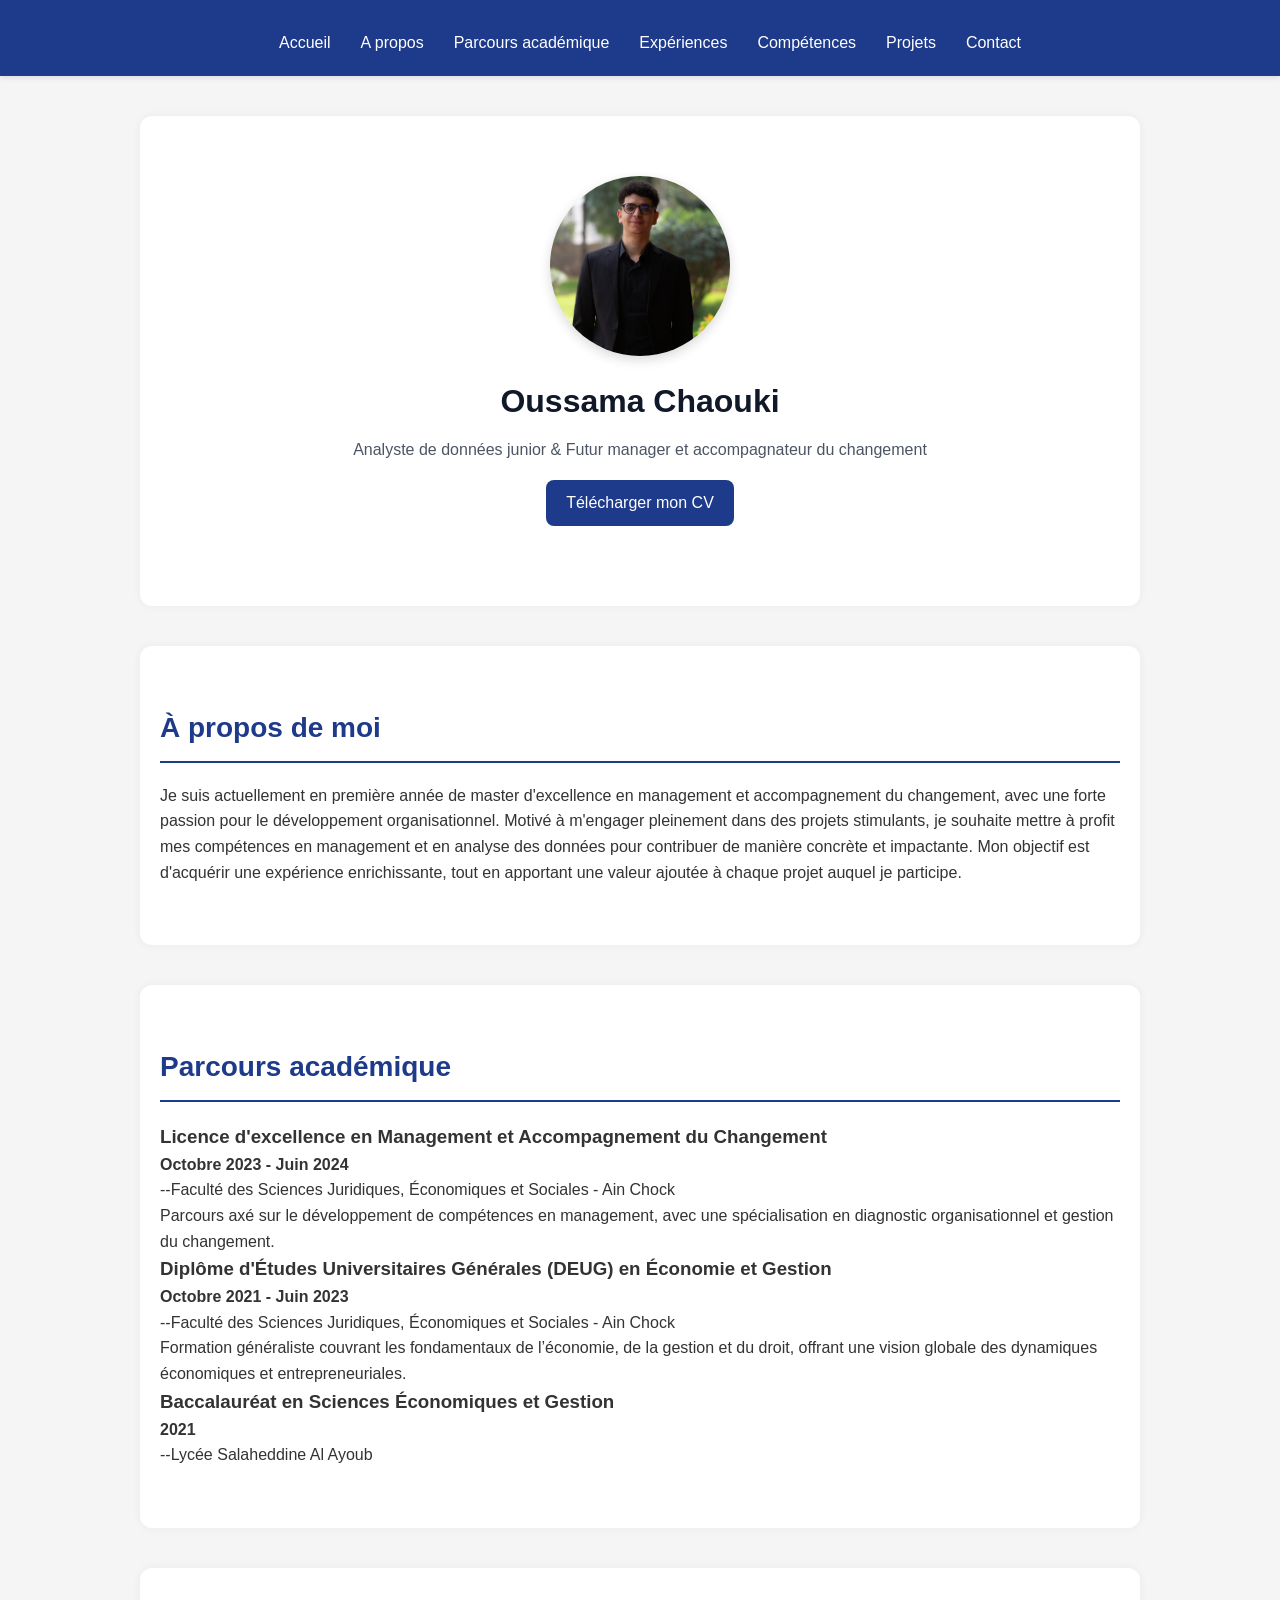
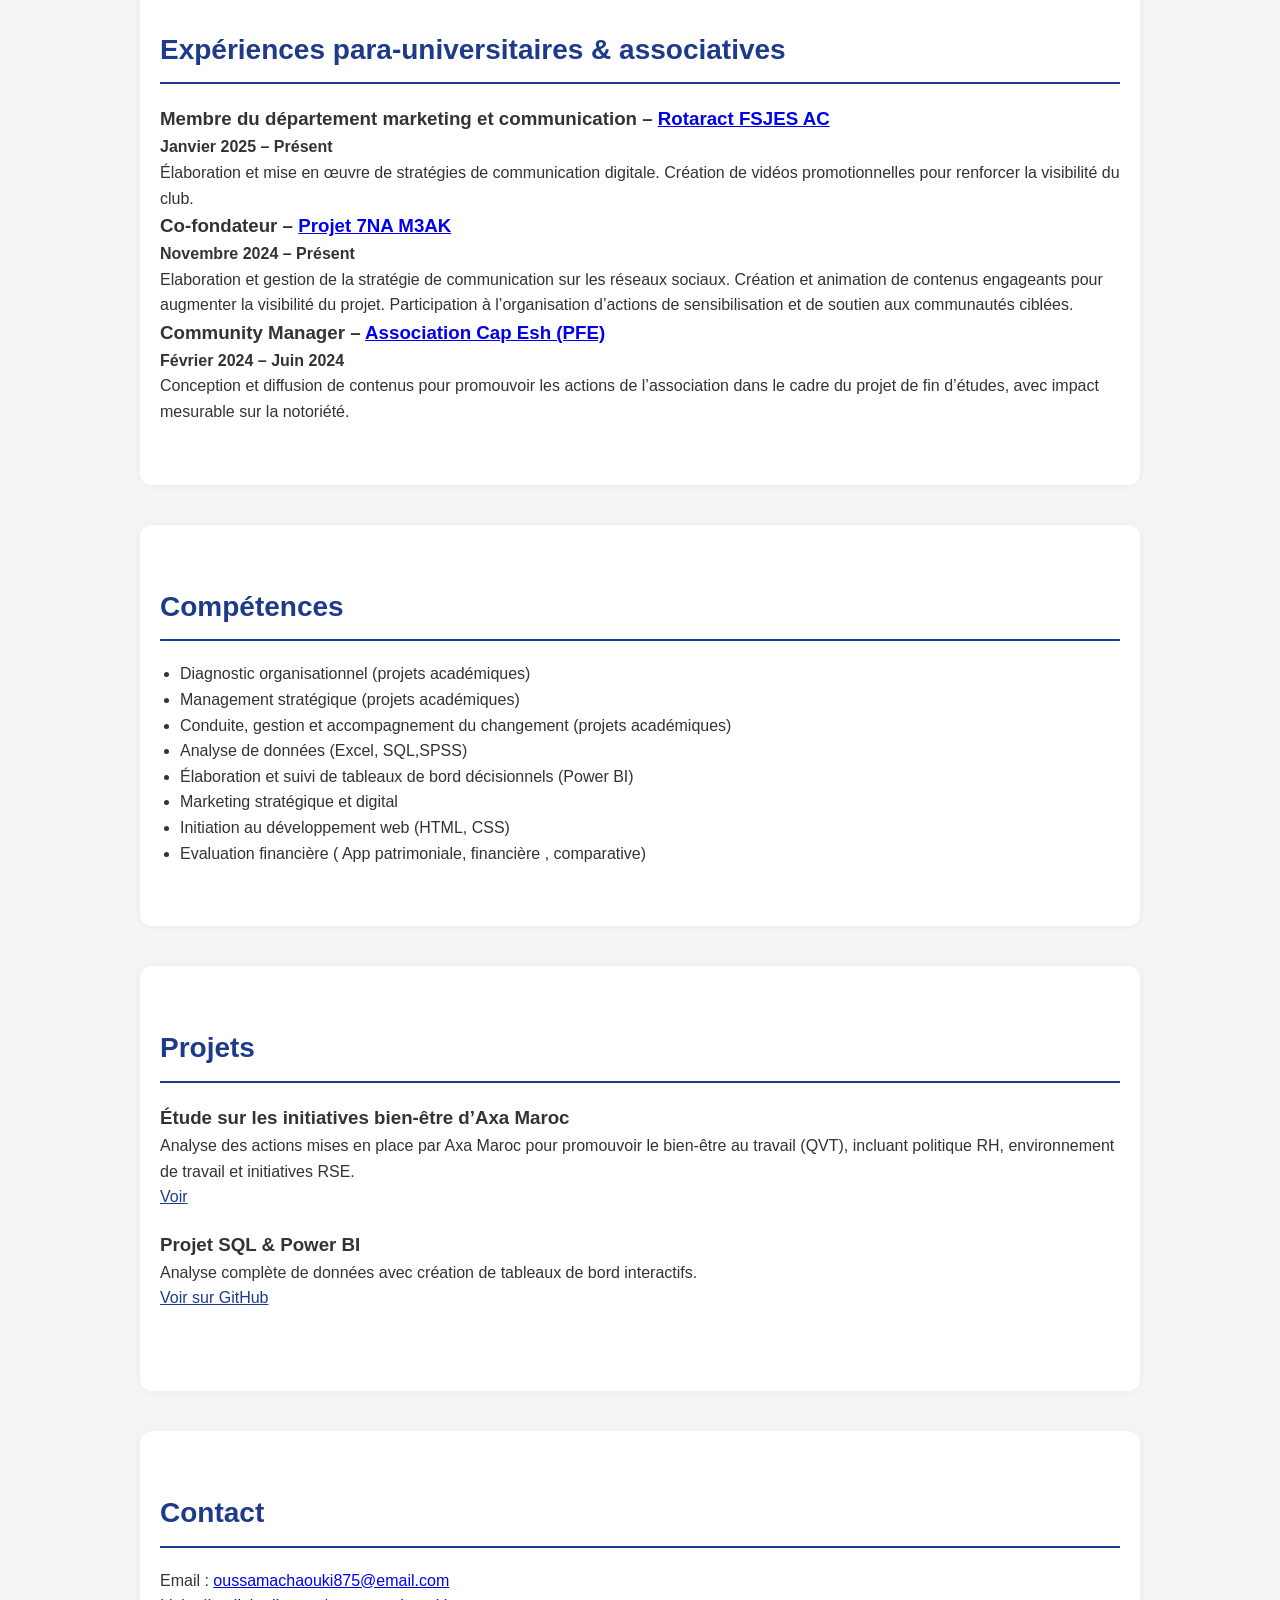
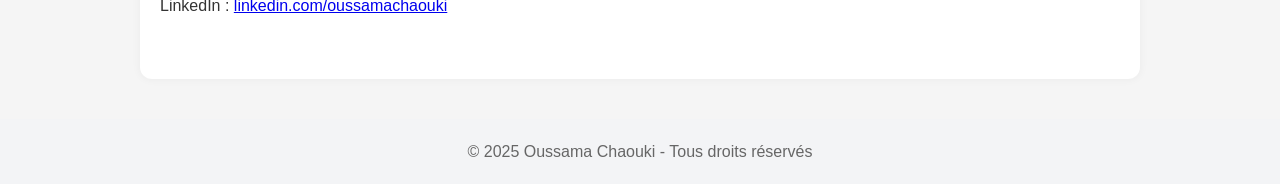
<file: index.html>
<!DOCTYPE html>
<html lang="fr">
<head>
  <meta charset="UTF-8" />
  <meta name="viewport" content="width=device-width, initial-scale=1" />
  <title>Portfolio - Oussama Chaouki</title>
  <link rel="stylesheet" href="style.css">

</head>
<body>
  <header>
    <nav>
      <ul class="nav-list">
        <li><a href="#accueil">Accueil</a></li>
        <li><a href="#apropos">A propos</a></li>
        <li><a href="#parcours">Parcours académique</a></li>
        <li><a href="#experiences">Expériences</a></li>
        <li><a href="#competences">Compétences</a></li>
        <li><a href="#projets">Projets</a></li>
        <li><a href="#contact">Contact</a></li>
      </ul>
    </nav>
  </header>

  <main>
    <!-- Accueil -->
    <section id="accueil" class="page-section">
  <div class="presentation">
    <img src="_ANS1241.jpg" alt="Photo de Oussama Chaouki" class="photo-profil" />
    <h1>Oussama Chaouki</h1>
    <p class="sous-titre">
      Analyste de données junior & Futur manager et accompagnateur du changement<br />

    </p>
    <a href="OUSSAMA CHAOUKI CV PDF 25.pdf" target="_blank" class="btn-cv">Télécharger mon CV</a>
  </div>
</section>

    <section id="apropos" class="page-section">
  <h2>À propos de moi</h2>
  <p>
    Je suis actuellement en première année de master d'excellence en management et accompagnement du
    changement, avec une forte passion pour le développement organisationnel. Motivé à m'engager
    pleinement dans des projets stimulants, je souhaite mettre à profit mes compétences en management et
    en analyse des données pour contribuer de manière concrète et impactante. Mon objectif est d'acquérir
    une expérience enrichissante, tout en apportant une valeur ajoutée à chaque projet auquel je participe.
  </p>
</section>

    <!-- Formation -->
    <section id="parcours" class="page-section">
  <h2>Parcours académique</h2>

  <div class="formation-item">
    <h3>Licence d'excellence en Management et Accompagnement du Changement</h3>
    <p><strong>Octobre 2023 - Juin 2024</strong></p>
    <p>--Faculté des Sciences Juridiques, Économiques et Sociales - Ain Chock</p>
    <p>
      Parcours axé sur le développement de compétences en management, avec une spécialisation
      en diagnostic organisationnel et gestion du changement.
    </p>
  </div>

  <div class="formation-item">
    <h3>Diplôme d'Études Universitaires Générales (DEUG) en Économie et Gestion</h3>
    <p><strong>Octobre 2021 - Juin 2023</strong></p>
    <p>--Faculté des Sciences Juridiques, Économiques et Sociales - Ain Chock</p>
    <p>
      Formation généraliste couvrant les fondamentaux de l’économie, de la gestion et du droit,
      offrant une vision globale des dynamiques économiques et entrepreneuriales.
    </p>
  </div>

  <div class="formation-item">
    <h3>Baccalauréat en Sciences Économiques et Gestion</h3>
    <p><strong>2021</strong></p>
    <p>--Lycée Salaheddine Al Ayoub</p>
  </div>
</section>

    <!-- Expériences -->
    <section id="experiences" class="page-section">
  <h2>Expériences para-universitaires & associatives</h2>

  <div class="experience-item">
    <h3>Membre du département marketing et communication – <a href="https://www.instagram.com/rotaract__fsjesac/" target="_blank">Rotaract FSJES AC</a></h3>
    <p><strong>Janvier 2025 – Présent</strong></p>
    <p>
      Élaboration et mise en œuvre de stratégies de communication digitale. Création de vidéos
      promotionnelles pour renforcer la visibilité du club.
    </p>
  </div>

  <div class="experience-item">
    <h3>Co-fondateur – <a href="https://www.instagram.com/7na_m3ak/" target="_blank">Projet 7NA M3AK</a></h3>
    <p><strong>Novembre 2024 – Présent</strong></p>
    <p>
       Elaboration et gestion de la stratégie de communication sur les réseaux sociaux.
 Création et animation de contenus engageants pour augmenter la visibilité du projet.
 Participation à l’organisation d’actions de sensibilisation et de soutien aux communautés ciblées.
    </p>
  </div>

  <div class="experience-item">
    <h3>Community Manager – <a href="https://www.instagram.com/cap.esh_association/" target="_blank">Association Cap Esh (PFE)</a></h3>
    <p><strong>Février 2024 – Juin 2024</strong></p>
    <p>
      Conception et diffusion de contenus pour promouvoir les actions de l’association dans le
      cadre du projet de fin d’études, avec impact mesurable sur la notoriété.
    </p>
  </div>
</section>


    <!-- Compétences -->
    <section id="competences" class="page-section">
      <h2>Compétences</h2>
      <ul>
        <li> Diagnostic organisationnel  (projets académiques)</li>
        <li>Management stratégique  (projets académiques)</li>
        <li>Conduite, gestion et accompagnement du changement (projets
 académiques)</li>
        <li>Analyse de données (Excel, SQL,SPSS)</li>
        <li>Élaboration et suivi de tableaux de bord décisionnels (Power BI)</li>
        <li>Marketing stratégique et digital </li>
        <li>Initiation au développement web (HTML, CSS)</li>
        <li>Evaluation financière ( App patrimoniale, financière , comparative)</li>
        <!-- Complète selon ton CV -->
      </ul>
    </section>

    <!-- Projets -->
    <section id="projets" class="page-section">
      <h2>Projets</h2>
      <div class="projet-item">
        <h3>Étude sur les initiatives bien-être d’Axa Maroc</h3>
        <p>Analyse des actions mises en place par Axa Maroc pour promouvoir le bien-être au travail (QVT), incluant politique RH, environnement de travail et initiatives RSE.</p>
        <a href="La Vision du Bien-Être chez AXA Maroc.pdf" target="_blank">Voir</a>
      </div>
      <div class="projet-item">
        <h3>Projet SQL & Power BI</h3>
        <p>Analyse complète de données avec création de tableaux de bord interactifs.</p>
        <a href="https://github.com/OussamaChaouki15" target="_blank">Voir sur GitHub</a>
      </div>
      <!-- Ajoute d’autres projets issus de ton CV -->
    </section>

    <!-- Contact -->
    <section id="contact" class="page-section">
      <h2>Contact</h2>
      <p>Email : <a href="mailto:oussamachaouki875@email.com">oussamachaouki875@email.com</a></p>
      <p>LinkedIn : <a href="https://www.linkedin.com/in/oussama-chaouki-a7662226b/" target="_blank">linkedin.com/oussamachaouki</a></p>
    </section>
  </main>

  <footer>
    <p>© 2025 Oussama Chaouki - Tous droits réservés</p>
  </footer>
</body>
</html>
</file>
<file: style.css>
/* Reset de base */
* {
  margin: 0;
  padding: 0;
  box-sizing: border-box;
}

body {
  font-family: 'Segoe UI', sans-serif;
  line-height: 1.6;
  color: #333;
  background-color: #f5f5f5;
}

header {
  background-color: #1e3a8a;
  padding: 20px 0;
  box-shadow: 0 2px 5px rgba(0,0,0,0.1);
}

nav ul.nav-list {
  list-style: none;
  display: flex;
  justify-content: center;
  gap: 30px;
}

nav ul.nav-list li a {
  text-decoration: none;
  color: white;
  font-weight: 500;
  transition: color 0.3s;
}

nav ul.nav-list li a:hover {
  color: #93c5fd;
}

/* Section principale */
.page-section {
  padding: 60px 20px;
  max-width: 1000px;
  margin: auto;
  background-color: white;
  border-radius: 12px;
  box-shadow: 0 0 10px rgba(0,0,0,0.05);
  margin-top: 40px;
}

/* Titre des sections */
.page-section h2 {
  font-size: 28px;
  margin-bottom: 20px;
  color: #1e3a8a;
  border-bottom: 2px solid #1e3a8a;
  padding-bottom: 10px;
}

/* Photo de profil */
.photo-profil {
  width: 180px;
  height: 180px;
  object-fit: cover;
  border-radius: 50%;
  display: block;
  margin: 0 auto 20px auto;
  box-shadow: 0 4px 12px rgba(0, 0, 0, 0.15);
}
.photo-profil:hover {
  transform: scale(1.9); /* Agrandit l'image à 120% */
}
/* Texte de présentation */
.presentation {
  text-align: center;
  margin-bottom: 20px;
}

.presentation h1 {
  font-size: 32px;
  color: #111827;
  margin-bottom: 10px;
}

.presentation p {
  font-size: 16px;
  color: #4b5563;
  margin-bottom: 8px;
}

.btn-cv {
  display: inline-block;
  padding: 10px 20px;
  background-color: #1e3a8a;
  color: white;
  text-decoration: none;
  border-radius: 8px;
  margin-top: 10px;
  transition: background-color 0.3s;
}

.btn-cv:hover {
  background-color: #2563eb;
}

/* Liste des expériences et compétences */
ul {
  list-style: disc;
  padding-left: 20px;
  margin-top: 10px;
}

.projet-item {
  margin-bottom: 20px;
}

.projet-item a {
  color: #1e3a8a;
  text-decoration: underline;
}

footer {
  text-align: center;
  padding: 20px;
  margin-top: 40px;
  color: #666;
  background-color: #f3f4f6;
}
/* Mise en valeur de la section Formation */
.section-formation {
  background-color: #e0f2fe; /* bleu très clair */
  border-left: 6px solid #1e3a8a;
}

/* Style pour les noms d'établissements */
.etablissement {
  font-weight: bold;
  color: #1e3a8a;
}


/* Responsive pour mobile */
@media screen and (max-width: 600px) {
  nav ul.nav-list {
    flex-direction: column;
    gap: 15px;
  }

  .page-section {
    padding: 40px 15px;
  }

  .presentation h1 {
    font-size: 24px;
  }

  .photo-profil {
    width: 120px;
    height: 120px;
  }
}
</file>
